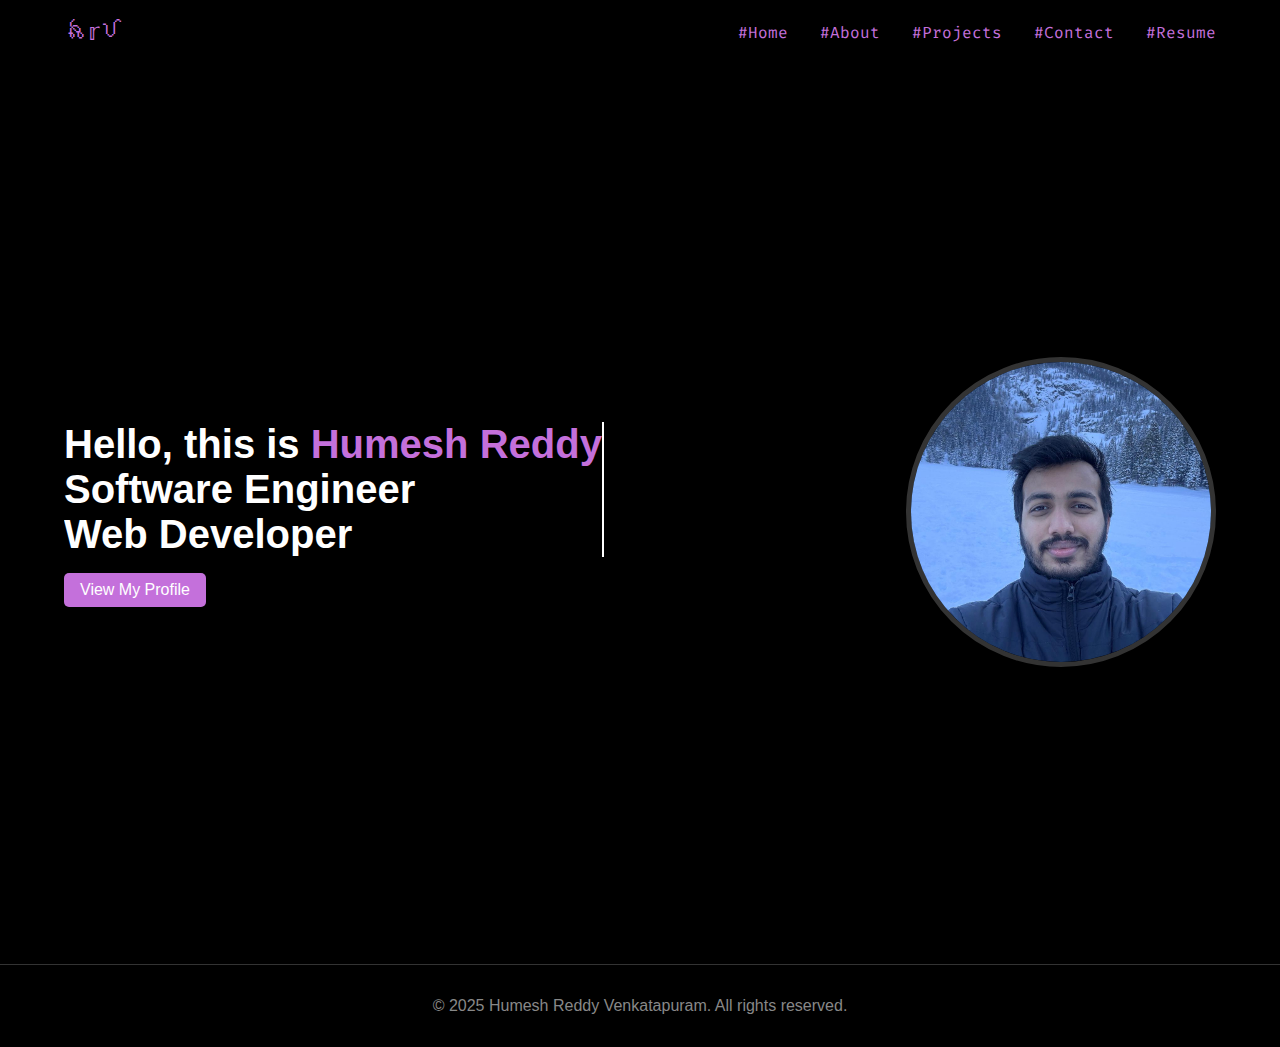
<file: index.html>
<!DOCTYPE html>
<html lang="en">
<head>
  <meta charset="UTF-8">
  <meta name="viewport" content="width=device-width, initial-scale=1.0">
  <title>HRV👋 - Portfolio</title>
  <link href="https://fonts.googleapis.com/css2?family=Fira+Code:wght@400;500;600&display=swap" rel="stylesheet">
  <link rel="stylesheet" href="styles.css">
</head>
<body>
  <!-- Navigation Bar -->
  <nav>
    <div class="container">
      <a href="#" class="logo"><span>ꫝ𝕣ꪜ</span></a>
      <ul class="nav-links">
        <li><a href="index.html">#Home</a></li>
        <li><a href="about.html">#About</a></li>
        <li><a href="projects.html">#Projects</a></li>
        <li><a href="contact.html">#Contact</a></li>
        <li><a href="resume.html">#Resume</a></li>
      </ul>
    </div>
  </nav>

  <!-- Hero Section -->
  <section class="hero">
    <div class="container">
      <div class="hero-content">
        <div class="hero-text">
            <h1 class="animated-text">Hello, this is <span>Humesh Reddy</span></h1>
            <h1 class="animated-text fade-in">Software Engineer</h1>
            <h1 class="animated-text slide-in">Web Developer</h1>
            <a href="about.html" class="btn">View My Profile</a>
        </div>
        <div class="hero-image">
          <img src="HRVphoto.jpg" alt="Humesh">
        </div>
      </div>
    </div>
  </section>

  <!-- Footer -->
<footer>
  <div class="container">
    <p>&copy; 2025 Humesh Reddy Venkatapuram. All rights reserved.</p>
  </div>
</footer>

  <script src="script.js"></script>
</body>
</html>
</file>
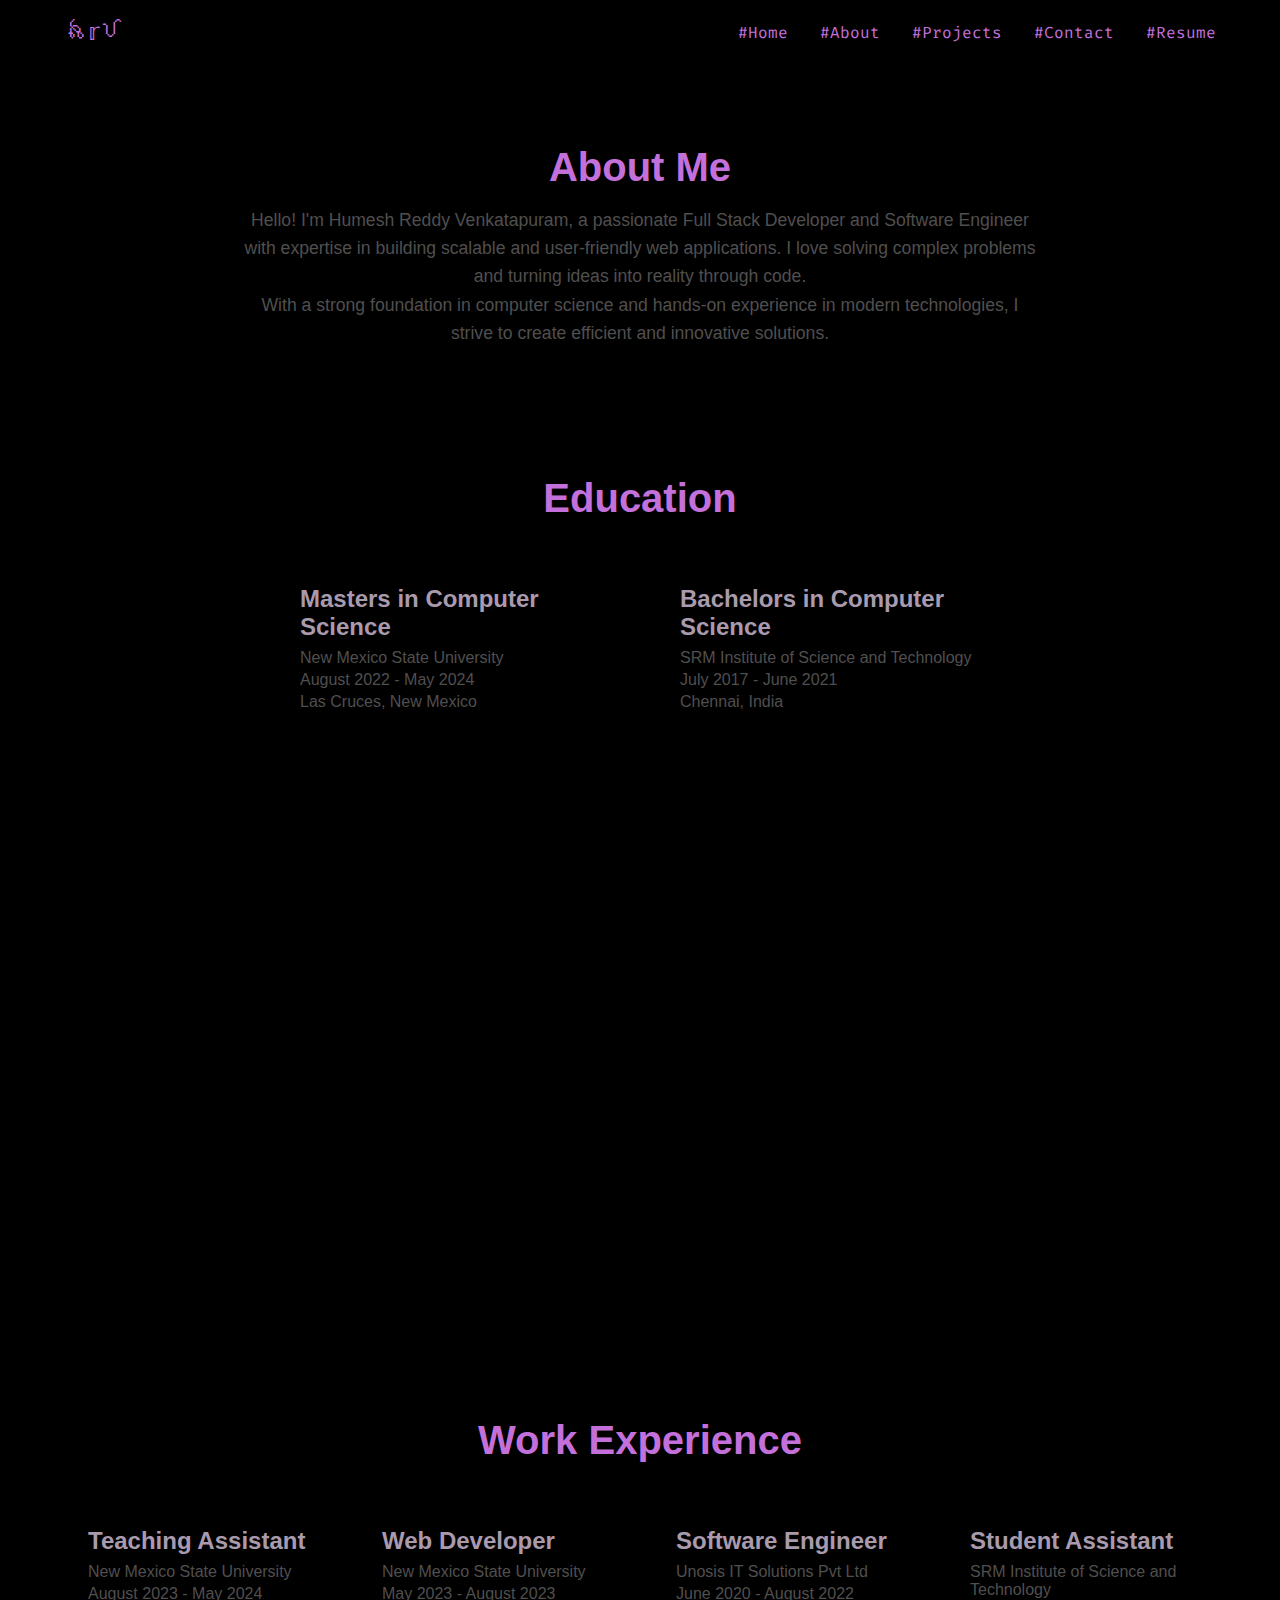
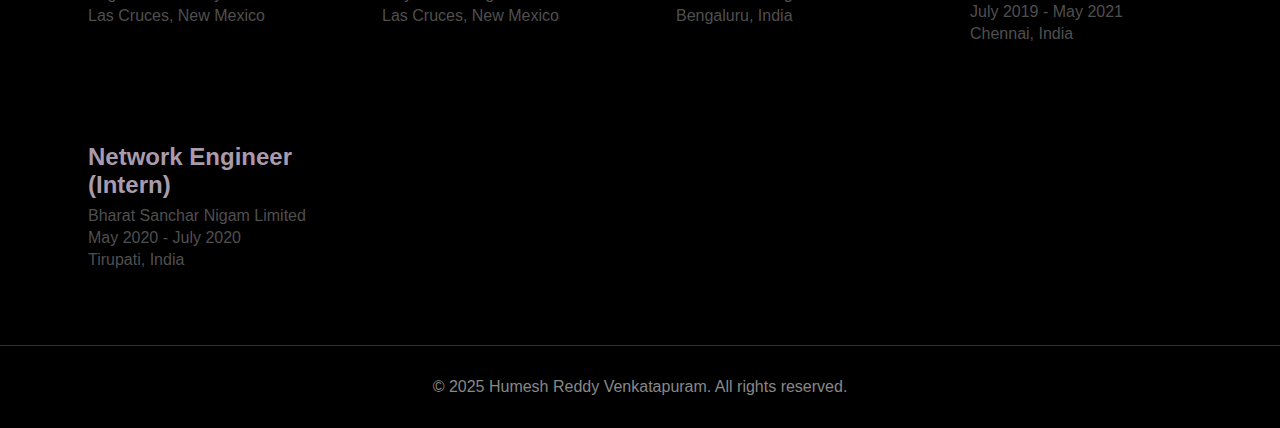
<file: about.html>
<!DOCTYPE html>
<html lang="en">
<head>
  <meta charset="UTF-8">
  <meta name="viewport" content="width=device-width, initial-scale=1.0">
  <title>About - HRV</title>
  <link href="https://fonts.googleapis.com/css2?family=Fira+Code:wght@400;500;600&display=swap" rel="stylesheet">
  <link rel="stylesheet" href="styles.css">
</head>
<body>
  <!-- Navigation Bar -->
  <nav>
    <div class="container">
      <a href="#" class="logo">ꫝ𝕣ꪜ</a>
      <ul class="nav-links">
        <li><a href="index.html">#Home</a></li>
        <li><a href="about.html">#About</a></li>
        <li><a href="projects.html">#Projects</a></li>
        <li><a href="contact.html">#Contact</a></li>
        <li><a href="resume.html">#Resume</a></li>
      </ul>
    </div>
  </nav>

  <!-- About Me Section -->
  <section id="about-me" class="about-me">
    <div class="container">
      <h2>About Me</h2>
      <p>Hello! I'm Humesh Reddy Venkatapuram, a passionate Full Stack Developer and Software Engineer with expertise in building scalable and user-friendly web applications. I love solving complex problems and turning ideas into reality through code.</p>
      <p>With a strong foundation in computer science and hands-on experience in modern technologies, I strive to create efficient and innovative solutions.</p>
    </div>
  </section>

  <!-- Education Section -->
  <section id="education" class="education">
    <div class="container">
      <h2>Education</h2>
      <div class="education-grid">
        <div class="education-card">
          <h3>Masters in Computer Science</h3>
          <p>New Mexico State University</p>
          <p>August 2022 - May 2024</p>
          <p>Las Cruces, New Mexico</p>
        </div>
        <div class="education-card">
          <h3>Bachelors in Computer Science</h3>
          <p>SRM Institute of Science and Technology</p>
          <p>July 2017 - June 2021</p>
          <p>Chennai, India</p>
        </div>
      </div>
    </div>
  </section>

  <!-- Technical Skills Section -->
  <section id="skills" class="skills">
    <div class="container">
      <h2>Technical Skills</h2>
      <div class="skills-grid">
        <div class="skills-category">
          <h3>Languages</h3>
          <ul>
            <li>C++</li>
            <li>C#</li>
            <li>JavaScript</li>
            <li>Python</li>
            <li>Java</li>
          </ul>
        </div>
        <div class="skills-category">
          <h3>Web Technologies</h3>
          <ul>
            <li>HTML/CSS</li>
            <li>React</li>
            <li>Angular</li>
            <li>PHP</li>
            <li>Django</li>
            <li>Bootstrap</li>
            <li>Restful API</li>
            <li>Node.js</li>
          </ul>
        </div>
        <div class="skills-category">
          <h3>Database</h3>
          <ul>
            <li>MySQL</li>
            <li>MongoDB</li>
            <li>Oracle Database</li>
            <li>PostgreSQL</li>
          </ul>
        </div>
        <div class="skills-category">
          <h3>IDEs</h3>
          <ul>
            <li>VS Code</li>
            <li>Eclipse</li>
            <li>PyCharm</li>
          </ul>
        </div>
        <div class="skills-category">
          <h3>Tools</h3>
          <ul>
            <li>Git</li>
            <li>Maven</li>
            <li>Gardle</li>
          </ul>
        </div>
      </div>
    </div>
  </section>

  <!-- Work Experience Section -->
  <section id="experience" class="experience">
    <div class="container">
      <h2>Work Experience</h2>
      <div class="experience-grid">
        <div class="experience-card">
          <h3>Teaching Assistant</h3>
          <p>New Mexico State University</p>
          <p>August 2023 - May 2024</p>
          <p>Las Cruces, New Mexico</p>
        </div>
        <div class="experience-card">
          <h3>Web Developer</h3>
          <p>New Mexico State University</p>
          <p>May 2023 - August 2023</p>
          <p>Las Cruces, New Mexico </p>
        </div>
        <div class="experience-card">
          <h3>Software Engineer</h3>
          <p>Unosis IT Solutions Pvt Ltd</p>
          <p>June 2020 - August 2022</p>
          <p>Bengaluru, India</p>
        </div>
        <div class="experience-card">
          <h3>Student Assistant</h3>
          <p>SRM Institute of Science and Technology</p>
          <p>July 2019 - May 2021</p>
          <p>Chennai, India</p>
        </div>
        <div class="experience-card">
          <h3>Network Engineer (Intern)</h3>
          <p>Bharat Sanchar Nigam Limited</p>
          <p>May 2020 - July 2020</p>
          <p>Tirupati, India</p>
        </div>
      </div>
    </div>
  </section>

  <!-- Footer -->
<footer>
  <div class="container">
    <p>&copy; 2025 Humesh Reddy Venkatapuram. All rights reserved.</p>
  </div>
</footer>

  <script src="script.js"></script>
</body>
</html>
</file>
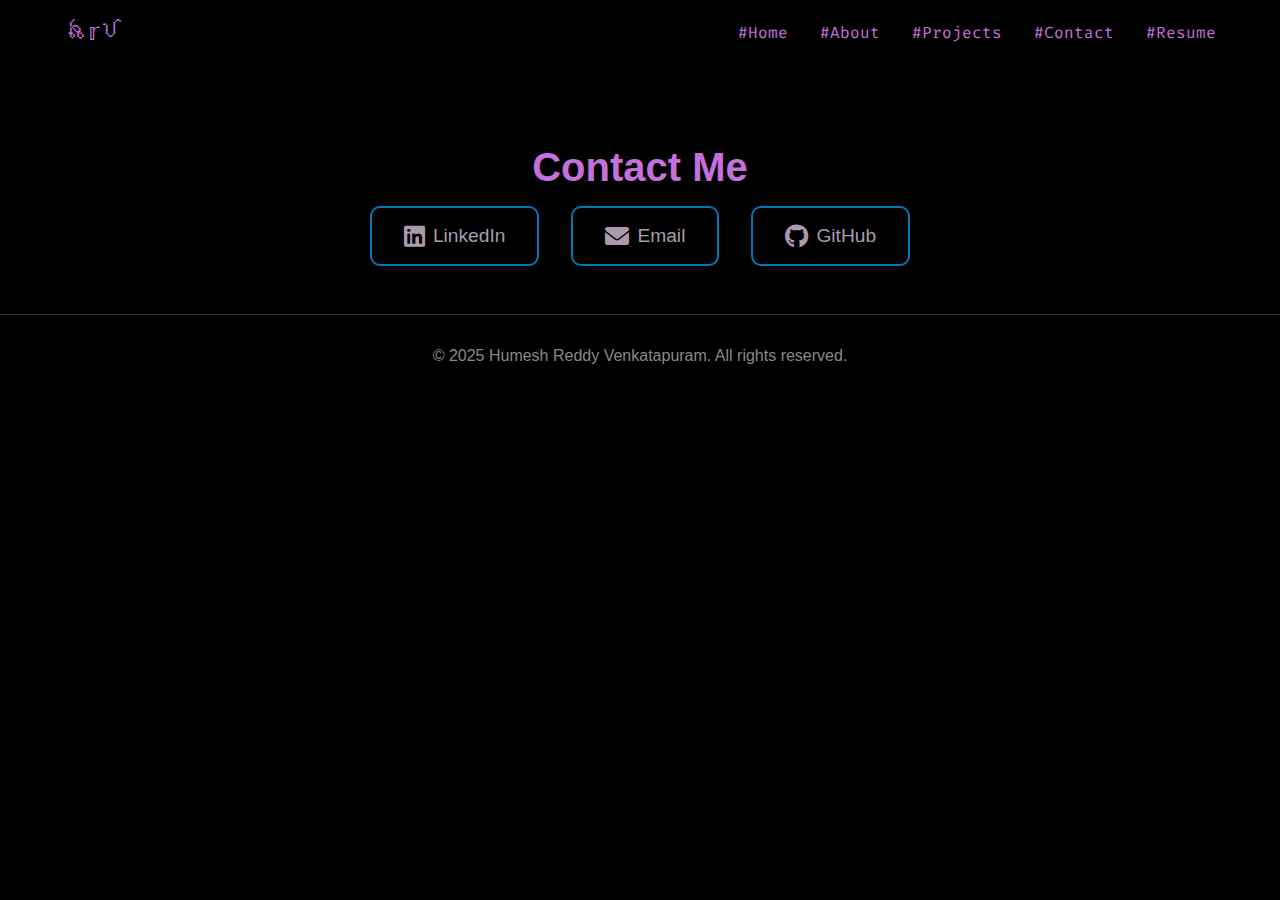
<file: contact.html>
<!DOCTYPE html>
<html lang="en">
<head>
  <meta charset="UTF-8">
  <meta name="viewport" content="width=device-width, initial-scale=1.0">
  <title>Contact - Humesh Reddy</title>
  <link href="https://fonts.googleapis.com/css2?family=Fira+Code:wght@400;500;600&display=swap" rel="stylesheet">
  <link rel="stylesheet" href="styles.css">
  <!-- Font Awesome for icons -->
  <link rel="stylesheet" href="https://cdnjs.cloudflare.com/ajax/libs/font-awesome/6.0.0/css/all.min.css">
</head>
<body>
  <!-- Navigation Bar -->
  <nav>
    <div class="container">
      <a href="#" class="logo">ꫝ𝕣ꪜ</a>
      <ul class="nav-links">
        <li><a href="index.html">#Home</a></li>
        <li><a href="about.html">#About</a></li>
        <li><a href="projects.html">#Projects</a></li>
        <li><a href="contact.html">#Contact</a></li>
        <li><a href="resume.html">#Resume</a></li>
      </ul>
    </div>
  </nav>

  <!-- Contact Section -->
  <section id="contact" class="contact">
    <div class="container">
      <h2>Contact Me</h2>
      <div class="contact-links">
        <!-- LinkedIn -->
        <a href="https://www.linkedin.com/in/humeshreddyvenkatapuram" target="_blank" class="contact-link">
          <i class="fab fa-linkedin"></i>
          <span>LinkedIn</span>
        </a>

        <!-- Email -->
        <a href="mailto:humesh.reddy0905v@gmail.com" target="_blank" class="contact-link">
          <i class="fas fa-envelope"></i>
          <span>Email</span>
        </a>

        <!-- GitHub -->
        <a href="https://github.com/humesh0905" target="_blank" class="contact-link">
          <i class="fab fa-github"></i>
          <span>GitHub</span>
        </a>
      </div>
    </div>
  </section>

  <!-- Footer -->
<footer>
  <div class="container">
    <p>&copy; 2025 Humesh Reddy Venkatapuram. All rights reserved.</p>
  </div>
</footer>

  <script src="script.js"></script>
</body>
</html>
</file>
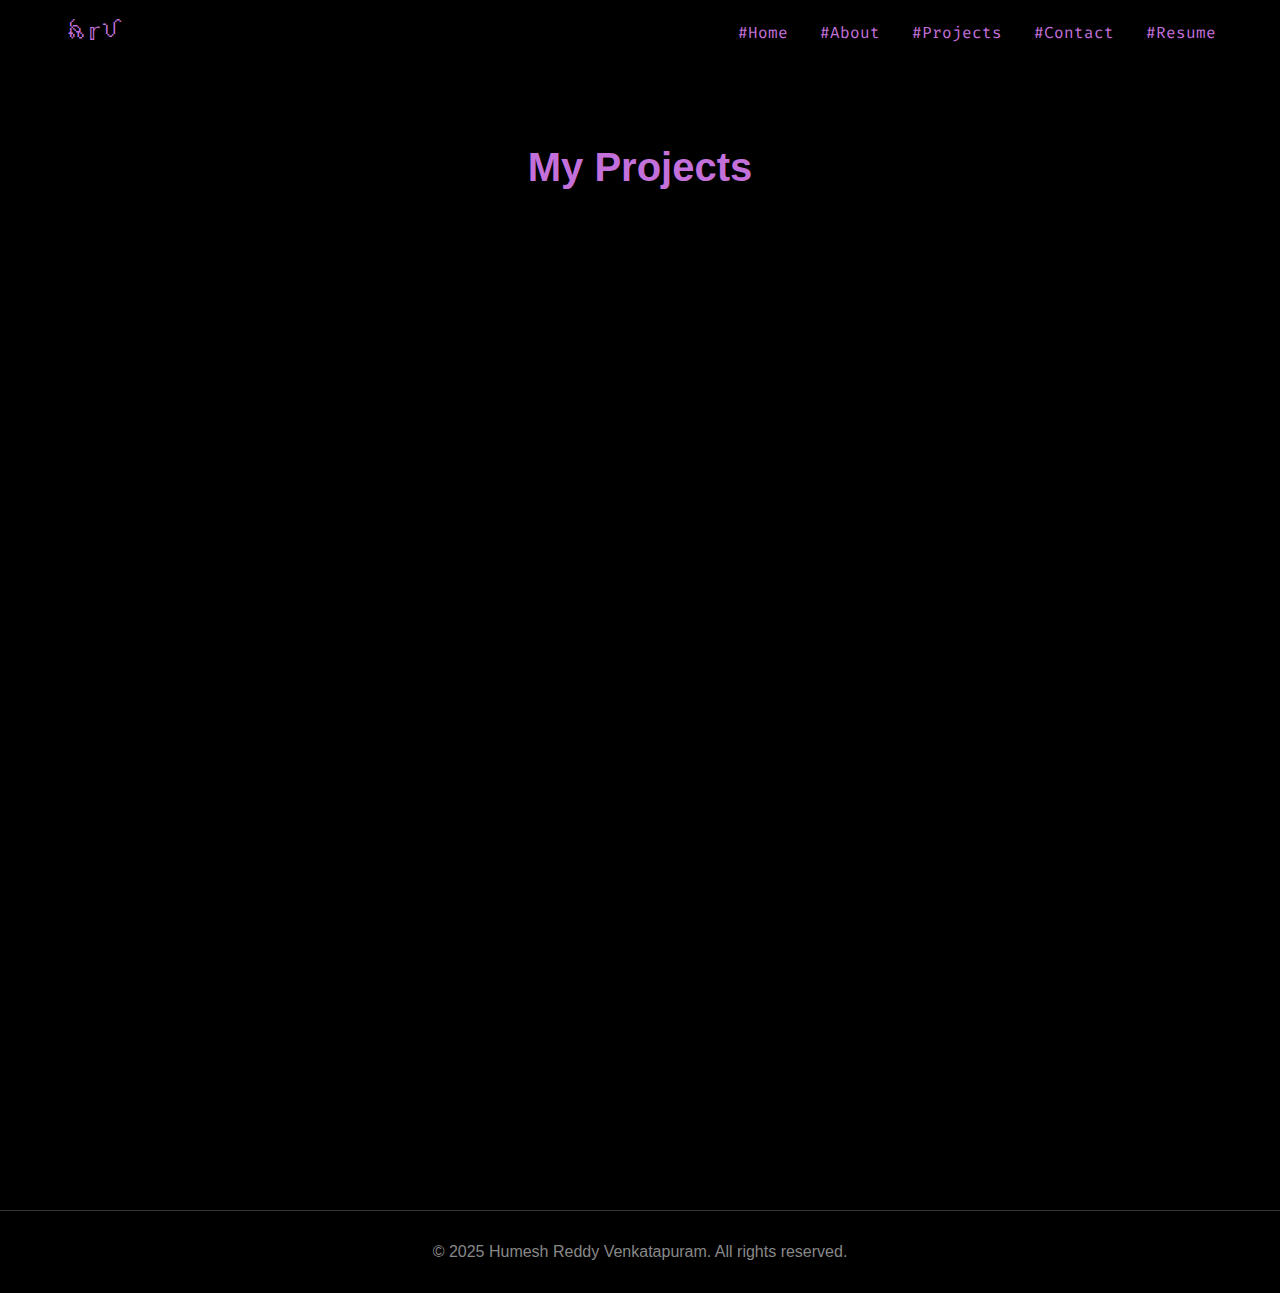
<file: projects.html>
<!DOCTYPE html>
<html lang="en">
<head>
  <meta charset="UTF-8">
  <meta name="viewport" content="width=device-width, initial-scale=1.0">
  <title>Projects - HRV</title>
  <link href="https://fonts.googleapis.com/css2?family=Fira+Code:wght@400;500;600&display=swap" rel="stylesheet">
  <link rel="stylesheet" href="styles.css">
</head>
<body>
  <!-- Navigation Bar -->
  <nav>
    <div class="container">
      <a href="#" class="logo">ꫝ𝕣ꪜ</a>
      <ul class="nav-links">
        <li><a href="index.html">#Home</a></li>
        <li><a href="about.html">#About</a></li>
        <li><a href="projects.html">#Projects</a></li>
        <li><a href="contact.html">#Contact</a></li>
        <li><a href="resume.html">#Resume</a></li>
      </ul>
    </div>
  </nav>

  <!-- Projects Section -->
  <section id="projects" class="projects">
    <div class="container">
      <h2>My Projects</h2>
      <div class="projects-grid">
        <!-- Project 1 -->
        <div class="project-card">
          <h3>BUDLY - Budget Friendly</h3>
          <p>𝑹𝒆𝒂𝒄𝒕𝑱𝑺, 𝑱𝒂𝒗𝒂𝑺𝒄𝒓𝒊𝒑𝒕, 𝒋𝑸𝒖𝒆𝒓𝒚, 𝐴𝑱𝐴𝑿, 𝑵𝒐𝒅𝒆.𝒋𝒔, 𝑬𝒙𝒑𝒓𝒆𝒔𝒔.𝒋𝒔, 𝑹𝑬𝑺𝑻𝒇𝒖𝒍 𝐴𝑷𝑰𝒔, 𝑴𝒐𝒏𝒈𝒐𝑫𝑩</p>
          <p>A user-friendly e-commerce platform enabling budget-conscious individuals to buy and sell items</p>
          <div class="project-links">
          </div>
        </div>

        <!-- Project 2 -->
        <div class="project-card">
          <h3>Intelligent Travel Planning System</h3>
          <p>𝑷𝑯𝑷 (𝑳𝒂𝒓𝒂𝒗𝒆𝒍), 𝑷𝒚𝒕𝒉𝒐𝒏, 𝑴𝒚𝑺𝑸𝑳, 𝑽𝒖𝒆.𝒋𝒔, 𝑾𝒆𝒂𝒕𝒉𝒆𝒓 𝐴𝑷𝑰, 𝑬𝒗𝒆𝒏𝒕𝒔 𝐴𝑷𝑰, 𝑮𝒐𝒐𝒈𝒍𝒆 𝑴𝒂𝒑𝒔 𝐴𝑷𝑰, 𝑫𝒐𝒄𝒌𝒆𝒓, 𝑹𝒆𝒅𝒊𝒔</p>
          <p>A travel planner to generate personalized itineraries with weather, events, and location-based data</p>
          <!-- <div class="project-links">
            <a href="#" target="_blank">Live Demo</a>
            <a href="#" target="_blank">GitHub</a>
          </div> -->
        </div>

        <!-- Project 3 -->
        <div class="project-card">
            <h3>Automatic Question Paper Generator</h3>
            <p>𝐴𝒏𝒈𝒖𝒍𝒂𝒓𝑱𝑺, 𝑯𝑻𝑴𝑳, 𝑪𝑺𝑺, 𝒋𝑸𝒖𝒆𝒓𝒚, 𝐴𝑱𝐴𝑿, 𝑵𝒐𝒅𝒆.𝒋𝒔, 𝑬𝒙𝒑𝒓𝒆𝒔𝒔.𝒋𝒔, 𝑹𝑬𝑺𝑻𝒇𝒖𝒍 𝐴𝑷𝑰𝒔, 𝑷𝑳/𝑺𝑸𝑳, 𝑶𝒓𝒂𝒄𝒍𝒆 𝑫𝑩</p>
            <p>A web-based tool utilizing AngularJS, Node.js, and Oracle DB to automate and customize the creation of question papers.</p>
            <!-- <div class="project-links">
              <a href="#" target="_blank">Live Demo</a>
              <a href="#" target="_blank">GitHub</a>
            </div> -->
          </div>

        <!-- Project 4 -->
        <div class="project-card">
            <h3>Distributed File Storage System</h3>
            <p>𝑪#, 𝒈𝑹𝑷𝑪, .𝑵𝑬𝑻 𝑪𝒐𝒓𝒆, 𝑴𝒐𝒏𝒈𝒐𝑫𝑩</p>
            <p>A scalable file storage solution built with C# and gRPC, enabling efficient distributed file management and MongoDB integration</p>
            <!-- <div class="project-links">
              <a href="#" target="_blank">Live Demo</a>
              <a href="#" target="_blank">GitHub</a>
            </div> -->
          </div>
        
          <!-- Project 5 -->
        <div class="project-card">
            <h3>Restaurant Table Reservation</h3>
            <p>𝑫𝒋𝒂𝒏𝒈𝒐, 𝑵𝒆𝒙𝒕𝑱𝑺, 𝑴𝒚𝑺𝑸𝑳, 𝑮𝒎𝒂𝒊𝒍 𝑺𝑴𝑻𝑷 𝒔𝒆𝒓𝒗𝒆𝒓</p>
            <p>A web application enables users to book restaurant tables online, with reservation confirmations sent via the Gmail SMTP server</p>
            <!-- <div class="project-links">
              <a href="#" target="_blank">Live Demo</a>
              <a href="#" target="_blank">GitHub</a>
            </div> -->
          </div>

          <!-- Project 6 -->
        <div class="project-card">
          <h3>Text Generation Through Hand Gesture Recognition</h3>
          <p>𝑷𝒚𝒕𝒉𝒐𝒏, 𝑶𝒑𝒆𝒏𝑪𝑽, 𝑻𝒆𝒏𝒔𝒐𝒓𝑭𝒍𝒐𝒘, 𝑲𝒆𝒓𝒂𝒔, 𝑬𝑴𝑵𝑰𝑺𝑻 𝑫𝒂𝒕𝒂𝒔𝒆𝒕</p>
          <p>Developed a real-time video-based system to generate English text through hand gesture recognition using a standard camera and implemented CNN for feature extraction and RNN for sequence modeling</p>
          <!-- <div class="project-links">
            <a href="#" target="_blank">Live Demo</a>
            <a href="#" target="_blank">GitHub</a>
          </div> -->
        </div>

        <!-- Project 7 -->
        <div class="project-card">
          <h3>Online Healthcare Management System</h3>
          <p>𝐴𝑺𝑷.𝑵𝑬𝑻 𝑴𝑽𝑪, 𝑹𝑬𝑺𝑻𝒇𝒖𝒍 𝐴𝑷𝑰𝒔, 𝐴𝐳𝒖𝒓𝒆 𝑺𝑸𝑳, 𝐴𝐳𝒖𝒓𝒆 𝐴𝒄𝒕𝒊𝒗𝒆 𝑫𝒊𝒓𝒆𝒄𝒕𝒐𝒓𝒚</p>
          <p>Create a web application for managing healthcare appointments and records</p>
          <!-- <div class="project-links">
            <a href="#" target="_blank">Live Demo</a>
            <a href="#" target="_blank">GitHub</a>
          </div> -->
        </div>

        <!-- Project 8 -->
        <div class="project-card">
          <h3>Anomaly Detection for Financial Transaction Security & Fraud Prevention</h3>
          <p>𝑺𝒄𝒊𝒌𝒊𝒕-𝒍𝒆𝒂𝒓𝒏, 𝑷𝒂𝒏𝒅𝒂𝒔, 𝑵𝒖𝒎𝑷𝒚, 𝑴𝒂𝒕𝒑𝒍𝒐𝒕𝒍𝒊𝒃</p>
          <p>Designed and implemented anomaly detection system to identify fraud financial transactions using machine learning algorithms</p>
          <!-- <div class="project-links">
            <a href="#" target="_blank">Live Demo</a>
            <a href="#" target="_blank">GitHub</a>
          </div> -->
        </div>

        <!-- Project 9 -->
        <div class="project-card">
          <h3>Cardiovascular Disease Prediction using Machine Learning</h3>
          <p>𝑷𝒚𝒕𝒉𝒐𝒏 𝑺𝒄𝒊𝒌𝒊𝒕-𝒍𝒆𝒂𝒓𝒏, 𝑷𝒂𝒏𝒅𝒂𝒔, 𝑵𝒖𝒎𝑷𝒚, 𝑴𝒂𝒕𝒑𝒍𝒐𝒕𝒍𝒊𝒃</p>
          <p>Developed a machine learning model to predict cardiovascular diseases using key medical attributes, achieving high accuracy
            with Random Forest and XGBoost models</p>
          <!-- <div class="project-links">
            <a href="#" target="_blank">Live Demo</a>
            <a href="#" target="_blank">GitHub</a>
          </div> -->
        </div>
      </div>
    </div>
  </section>

  <!-- Footer -->
<footer>
  <div class="container">
    <p>&copy; 2025 Humesh Reddy Venkatapuram. All rights reserved.</p>
  </div>
</footer>

  <script src="script.js"></script>
</body>
</html>
</file>
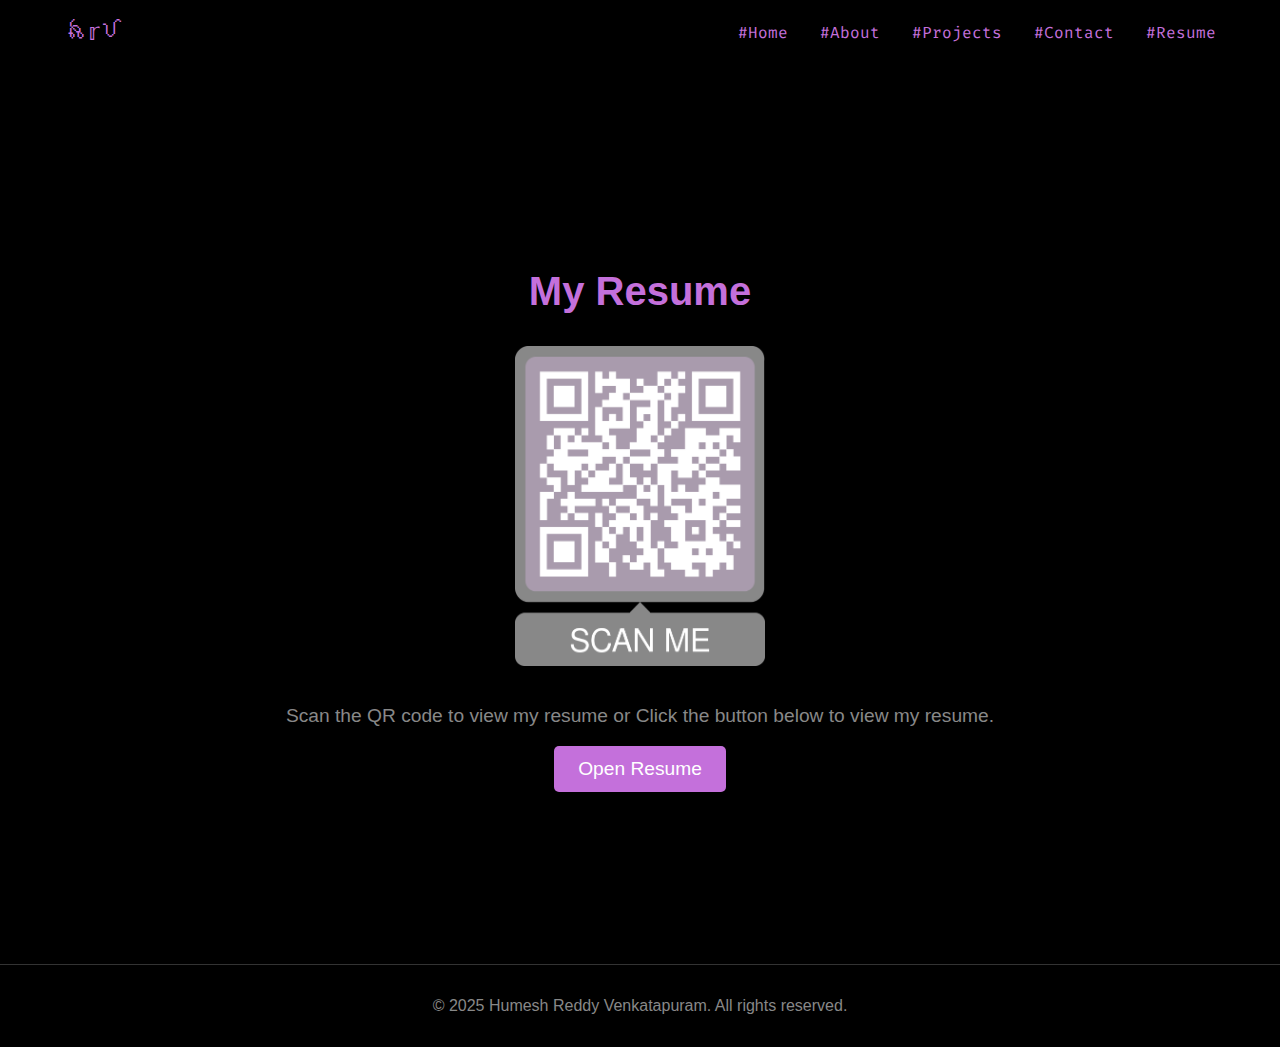
<file: resume.html>
<!DOCTYPE html>
<html lang="en">
<head>
  <meta charset="UTF-8">
  <meta name="viewport" content="width=device-width, initial-scale=1.0">
  <title>Resume - Humesh Reddy</title>
  <link href="https://fonts.googleapis.com/css2?family=Fira+Code:wght@400;500;600&display=swap" rel="stylesheet">
  <link rel="stylesheet" href="styles.css">
</head>
<body>
  <!-- Navigation Bar -->
  <nav>
    <div class="container">
      <a href="#" class="logo">ꫝ𝕣ꪜ</a>
      <ul class="nav-links">
        <li><a href="index.html">#Home</a></li>
        <li><a href="about.html">#About</a></li>
        <li><a href="projects.html">#Projects</a></li>
        <li><a href="contact.html">#Contact</a></li>
        <li><a href="resume.html">#Resume</a></li>
      </ul>
    </div>
  </nav>

  <!-- Resume Section -->
  <section id="resume" class="resume">
    <div class="container">
      <h2>My Resume</h2>
      <div class="resume-content"></div>
      <div class="qr-code">
        <img src="scanme.png" alt="Resume QR Code">
        <p>Scan the QR code to view my resume or Click the button below to view my resume.</p>
      </div>

      <!-- Resume Link on the Right -->
      <div class="resume-link">
        <a href="HUMESH_RV_U_RESUME.pdf" target="_blank" class="btn">Open Resume</a>
      </div>
    </div>
    </div>
  </section>

 <!-- Footer -->
<footer>
  <div class="container">
    <p>&copy; 2025 Humesh Reddy Venkatapuram. All rights reserved.</p>
  </div>
</footer>

  <script src="script.js"></script>
</body>
</html>
</file>
<file: styles.css>
/* General Styles */
body {
    font-family: 'Arial', sans-serif;
    background: #000;
    color: #fff;
    margin: 0;
    padding: 0;
    box-sizing: border-box;
  }
  
  .container {
    width: 90%;
    max-width: 1200px;
    margin: 0 auto;
  }
  
  /* Navigation Bar */
  nav {
    background: #000;
    padding: 1rem 0;
    position: sticky;
    top: 0;
    z-index: 1000;
  }
  
  nav .container {
    display: flex;
    justify-content: space-between;
    align-items: center;
  }
  
  nav .logo {
    font-family: 'Fira Code', monospace;
    font-size: 1.5rem;
    font-weight: 500;
    color: #C470DB;
    text-decoration: none;
  }
  
  nav .nav-links {
    list-style: none;
    display: flex;
    gap: 2rem;
    margin: 0;
    padding: 0;
  }
  
  nav .nav-links a {
    font-family: 'Fira Code', monospace;
    color: #C470DB;
    text-decoration: none;
    font-size: 1rem;
    font-weight: 400;
    transition: color 0.3s ease;
  }
  
  nav .nav-links a:hover {
    color: #0077b6;
  }
  
  /* Hero Section */
  .hero {
    display: flex;
    align-items: center;
    justify-content: center;
    height: 100vh;
  }
  
  .hero-content {
    display: flex;
    align-items: center;
    justify-content: space-between;
    width: 100%;
  }
  
  .hero-text {
    max-width: 50%;
  }
  
  .hero-text h1 {
    font-size: 2.5rem;
    margin: 0;
    overflow: hidden; /* For animation */
    white-space: nowrap;
    border-right: 2px solid #fff; /* Cursor effect */
    animation: typing 3s steps(40, end), blink-caret 0.75s step-end infinite;
  }
  
  .hero-text h1 span {
    color: #C470DB; /* Accent color */
  }
  
  .hero-text .btn {
    display: inline-block;
    margin-top: 1rem;
    padding: 0.5rem 1rem;
    background: #C470DB;
    color: #fff;
    text-decoration: none;
    border-radius: 5px;
    transition: background 0.3s ease;
  }
  
  .hero-text .btn:hover {
    background: #005f8a;
  }
  
  .hero-image img {
    width: 300px;
    height: 300px;
    border-radius: 50%;
    object-fit: cover;
    border: 5px solid #333;
  }
  
  /* Animations */
  @keyframes typing {
    from { width: 0; }
    to { width: 100%; }
  }
  
  @keyframes blink-caret {
    from, to { border-color: transparent; }
    50% { border-color: #fff; }
  }
  
  /* Responsive Design */
  @media (max-width: 768px) {
    .hero-content {
      flex-direction: column;
      text-align: center;
    }
  
    .hero-text {
      max-width: 100%;
      margin-bottom: 2rem;
    }
  
    .hero-text h1 {
      font-size: 2rem;
    }
  
    .hero-image img {
      width: 200px;
      height: 200px;
    }
  
    nav .nav-links {
      gap: 1rem;
    }
  }

/* About Me Section */
.about-me {
    padding: 3rem 0;
    text-align: center;
  }
  
  .about-me h2 {
    font-size: 2.5rem;
    margin-bottom: 1rem;
    color: #C470DB;
  }
  
  .about-me p {
    font-size: 1.1rem;
    line-height: 1.6;
    max-width: 800px;
    margin: 0 auto;
    color: #504f4f;
  }
  
  /* Education Section */
  .education {
    padding: 3rem 0;
    text-align: center;
  }
  
  .education h2 {
    font-size: 2.5rem;
    margin-bottom: 1rem;
    color: #C470DB;
  }
  
  .education-grid {
    display: flex;
    justify-content: center;
    gap: 2rem;
    flex-wrap: wrap;
  }
  
  .education-card {
    /* background: #333; */
    padding: 1.5rem;
    border-radius: 10px;
    width: 300px;
    text-align: left;
    transition: transform 0.3s ease;
  }
  
  .education-card:hover {
    transform: translateY(-10px);
  }
  
  .education-card h3 {
    font-size: 1.5rem;
    margin-bottom: 0.5rem;
    color: #a99bad;
  }
  
  .education-card p {
    font-size: 1rem;
    margin: 0.25rem 0;
    color: #504f4f;
  }
  
  /* Technical Skills Section */
  .skills {
    padding: 3rem 0;
    text-align: center;
  }
  
  .skills h2 {
    font-size: 2.5rem;
    margin-bottom: 1rem;
    color: #C470DB;
  }
  
  .skills-grid {
    display: grid;
    grid-template-columns: repeat(auto-fit, minmax(200px, 1fr));
    gap: 1.5rem;
    max-width: 1200px;
    margin: 0 auto;
  }
  
  .skills-category {
    /* background: #333; */
    padding: 1.5rem;
    border-radius: 10px;
    text-align: left;
  }
  
  .skills-category h3 {
    font-size: 1.5rem;
    margin-bottom: 1rem;
    color: #a99bad
  }
  
  .skills-category ul {
    list-style: none;
    padding: 0;
  }
  
  .skills-category li {
    font-size: 1rem;
    margin: 0.5rem 0;
    color: #504f4f;
  }
  
  /* Work Experience Section */
  .experience {
    padding: 3rem 0;
    text-align: center;
  }
  
  .experience h2 {
    font-size: 2.5rem;
    margin-bottom: 1rem;
    color: #C470DB;
  }
  
  .experience-grid {
    display: grid;
    grid-template-columns: repeat(auto-fit, minmax(250px, 1fr));
    gap: 1.5rem;
    max-width: 1200px;
    margin: 0 auto;
  }
  
  .experience-card {
    /* background: #333; */
    padding: 1.5rem;
    border-radius: 10px;
    text-align: left;
    transition: transform 0.3s ease;
  }
  
  .experience-card:hover {
    transform: translateY(-10px);
  }
  
  .experience-card h3 {
    font-size: 1.5rem;
    margin-bottom: 0.5rem;
    color: #a99bad
  }
  
  .experience-card p {
    font-size: 1rem;
    margin: 0.25rem 0;
    color: #504f4f;
  }

/* Fade-in animation */
@keyframes fadeIn {
    from { opacity: 0; transform: translateY(20px); }
    to { opacity: 1; transform: translateY(0); }
  }
  
  /* Apply animation to sections */
  .about-me, .skills {
    opacity: 0; /* Start invisible */
    animation: fadeIn 1.5s ease-in-out forwards;
  }
  

  /* Card hover animation */
.education-card, .experience-card, .about-me, .skills {
    transition: transform 0.3s ease, box-shadow 0.3s ease;
  }
  
  .education-card:hover, .experience-card:hover, .about-me, .skills-card:hover {
    transform: translateY(-10px);
    box-shadow: 0 10px 20px rgba(0, 0, 0, 0.3);
  }

/* Projects Section */
.projects {
    padding: 3rem 0;
    text-align: center;
  }
  
  .projects h2 {
    font-size: 2.5rem;
    margin-bottom: 1rem;
    color: #C470DB;
  }
  
  .projects-grid {
    display: grid;
    grid-template-columns: repeat(auto-fit, minmax(300px, 1fr));
    gap: 1.5rem;
    max-width: 1200px;
    margin: 0 auto;
  }
  
  .project-card {
    /* background: #333; */
    padding: 1.5rem;
    border-radius: 10px;
    text-align: left;
    transition: transform 0.3s ease, box-shadow 0.3s ease;
  }
  
  .project-card:hover {
    transform: translateY(-10px);
    box-shadow: 0 10px 20px rgba(0, 0, 0, 0.3);
  }
  
  .project-card img {
    width: 100%;
    border-radius: 10px;
    margin-bottom: 1rem;
  }
  
  .project-card h3 {
    font-size: 1.5rem;
    margin-bottom: 0.5rem;
    color: #a99bad
  }
  
  .project-card p {
    font-size: 1rem;
    margin-bottom: 1rem;
    color: #504f4f;
  }
  
  .project-links {
    display: flex;
    gap: 1rem;
  }
  
  .project-links a {
    color: #0077b6;
    text-decoration: none;
    font-weight: 500;
    transition: color 0.3s ease;
  }
  
  .project-links a:hover {
    color: #005f8a;
  }
  
  /* Animations for project cards */
  @keyframes fadeIn {
    from { opacity: 0; transform: translateY(20px); }
    to { opacity: 1; transform: translateY(0); }
  }
  
  .project-card {
    opacity: 0; /* Start invisible */
    animation: fadeIn 1s ease-in-out forwards;
  }
  
  /* Staggered animation for project cards */
  .project-card:nth-child(1) { animation-delay: 0.2s; }
  .project-card:nth-child(2) { animation-delay: 0.4s; }
  .project-card:nth-child(3) { animation-delay: 0.6s; }
  .project-card:nth-child(4) { animation-delay: 0.8s; }
  .project-card:nth-child(5) { animation-delay: 1s; }
  .project-card:nth-child(6) { animation-delay: 1.2s; }
  .project-card:nth-child(7) { animation-delay: 1.4s; }
  .project-card:nth-child(8) { animation-delay: 1.6s; }
  
/* Contact Section */
.contact {
    padding: 3rem 0;
    text-align: center;
  }
  
  .contact h2 {
    font-size: 2.5rem;
    margin-bottom: 1rem;
    color: #C470DB;
  }
  
  .contact-links {
    display: flex;
    justify-content: center;
    gap: 2rem;
    flex-wrap: wrap;
  }
  
  .contact-link {
    display: flex;
    align-items: center;
    gap: 0.5rem;
    color: #a99bad;
    text-decoration: none;
    font-size: 1.2rem;
    padding: 1rem 2rem;
    border: 2px solid #0077b6;
    border-radius: 10px;
    transition: background 0.3s ease, transform 0.3s ease;
  }
  
  .contact-link:hover {
    background: #0077b6;
    transform: translateY(-5px);
  }
  
  .contact-link i {
    font-size: 1.5rem;
  }
  
  /* Responsive Design */
  @media (max-width: 768px) {
    .contact-links {
      flex-direction: column;
      gap: 1rem;
    }
  
    .contact-link {
      width: 100%;
      justify-content: center;
    }
  }

/* Resume Section */
.resume {
  display: flex;
  justify-content: center;
  align-items: center;
  height: 100vh; /* Full viewport height */
  text-align: center;
}

.resume h2 {
  font-size: 2.5rem;
  margin-bottom: 2rem;
  color: #C470DB;
}

.resume-content {
  display: flex;
  align-items: center;
  justify-content: space-between;
  width: 100%;
  max-width: 800px;
  margin: 0 auto;
}

.qr-code, .resume-link {
  flex: 1;
  text-align: center;
}

.qr-code img {
  width: 250px;
  height: 320px;
  margin-bottom: 1rem;
}

.qr-code p, .resume-link p {
  font-size: 1.2rem;
  color: #888;
}

.divider {
  flex: 0 0 50px; /* Fixed width for the divider */
  text-align: center;
}

.divider span {
  font-size: 2rem;
  color: #C470DB;
}

.resume-link .btn {
  display: inline-block;
  padding: 0.75rem 1.5rem;
  background: #C470DB;
  color: #fff;
  text-decoration: none;
  border-radius: 5px;
  font-size: 1.2rem;
  transition: background 0.3s ease;
}

.resume-link .btn:hover {
  background: #E0A8F0; /* Lighter shade of #C470DB */
}

/* Responsive Design */
@media (max-width: 768px) {
  .resume-content {
    flex-direction: column;
    gap: 2rem;
  }

  .divider {
    display: none; /* Hide divider on small screens */
  }

  .qr-code img {
    width: 150px;
    height: 150px;
  }

  .resume-link .btn {
    font-size: 1rem;
    padding: 0.5rem 1rem;
  }
}

  /* Footer */
footer {
  background: #000;
  color: #fff;
  padding: 2rem 0;
  text-align: center;
  border-top: 1px solid #333;
}

footer .container {
  display: flex;
  flex-direction: column;
  align-items: center;
  gap: 1rem;
}

footer p {
  margin: 0;
  font-size: 1rem;
  color: #888;
}
</file>
